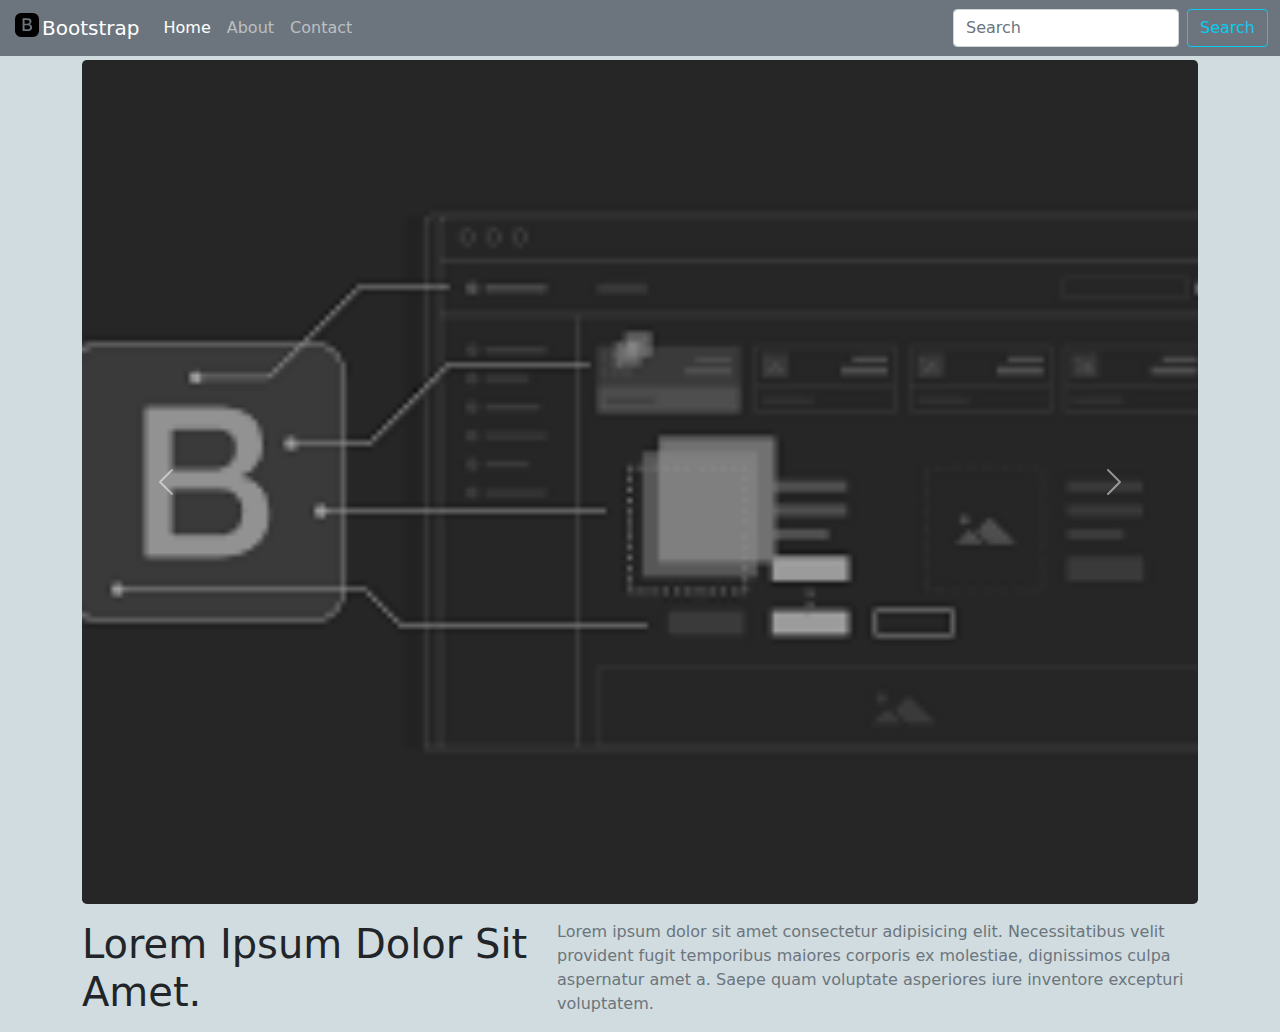
<file: index.html>
<!DOCTYPE html>
<html lang="en">

<head>
  <meta charset="UTF-8">
  <meta http-equiv="X-UA-Compatible" content="IE=edge">
  <meta name="viewport" content="width=device-width, initial-scale=1.0">
  <title>Bootstrap</title>

  <link rel="stylesheet" href="css/bootstrap.css">
  <link rel="stylesheet" href="css/custom.css">


</head>

<body class="bg-info">
  <nav class="navbar navbar-expand-lg navbar-dark bg-secondary mb-1">
    <div class="container-fluid">
      <button class="navbar-toggler" type="button" data-bs-toggle="collapse" data-bs-target="#navbarTogglerDemo03"
        aria-controls="navbarTogglerDemo03" aria-expanded="false" aria-label="Toggle navigation">
        <span class="navbar-toggler-icon"></span>
      </button>
      <a class="navbar-brand" href="index.html"><img src="image/bootstrap-fill.svg" alt="" width="30" height="24"
          class="d-inline-block align-top">Bootstrap</a>
      <div class="collapse navbar-collapse" id="navbarTogglerDemo03">
        <ul class="navbar-nav me-auto mb-2 mb-lg-0">
          <li class="nav-item">
            <a class="nav-link active" aria-current="page" href="#">Home</a>
          </li>
          <li class="nav-item">
            <a class="nav-link" href="about.html">About</a>
          </li>
          <li class="nav-item">
            <a class="nav-link" href="contact.html">Contact</a>
          </li>
        </ul>
        <form class="d-flex">
          <input class="form-control me-2" type="search" placeholder="Search" aria-label="Search">
          <button class="btn btn-outline-info" type="submit">Search</button>
        </form>
      </div>
    </div>
  </nav>

  <div class="container">
    <div id="carouselExampleControls" class="carousel slide" data-bs-ride="carousel">
      <div class="carousel-inner">
        <div class="carousel-item active">
          <img src="image/bootstrap2.png" class="d-block w-100 rounded-3" alt="bootstrap">
        </div>
        <div class="carousel-item">
          <img src="image/bootstrap1.jfif" class="d-block w-100 rounded-3" alt="bootstrap">
        </div>
      </div>
      <button class="carousel-control-prev" type="button" data-bs-target="#carouselExampleControls"
        data-bs-slide="prev">
        <span class="carousel-control-prev-icon" aria-hidden="true"></span>
        <span class="visually-hidden">Previous</span>
      </button>
      <button class="carousel-control-next" type="button" data-bs-target="#carouselExampleControls"
        data-bs-slide="next">
        <span class="carousel-control-next-icon" aria-hidden="true"></span>
        <span class="visually-hidden">Next</span>
      </button>
    </div>

    <div class="row pt-3">
      <div class="col-md-5 col-sm-7 text-capitalize">
        <h1>Lorem ipsum dolor sit amet.</h1>
      </div>
      <div class="col-md-7 col-sm-5 text-muted">
        <p>Lorem ipsum dolor sit amet consectetur adipisicing elit. Necessitatibus velit provident fugit temporibus
          maiores corporis ex molestiae, dignissimos culpa aspernatur amet a. Saepe quam voluptate asperiores iure
          inventore excepturi voluptatem.</p>
      </div>
    </div>
  </div>


  <script src="js/bootstrap.js"></script>

</body>

</html>
</file>
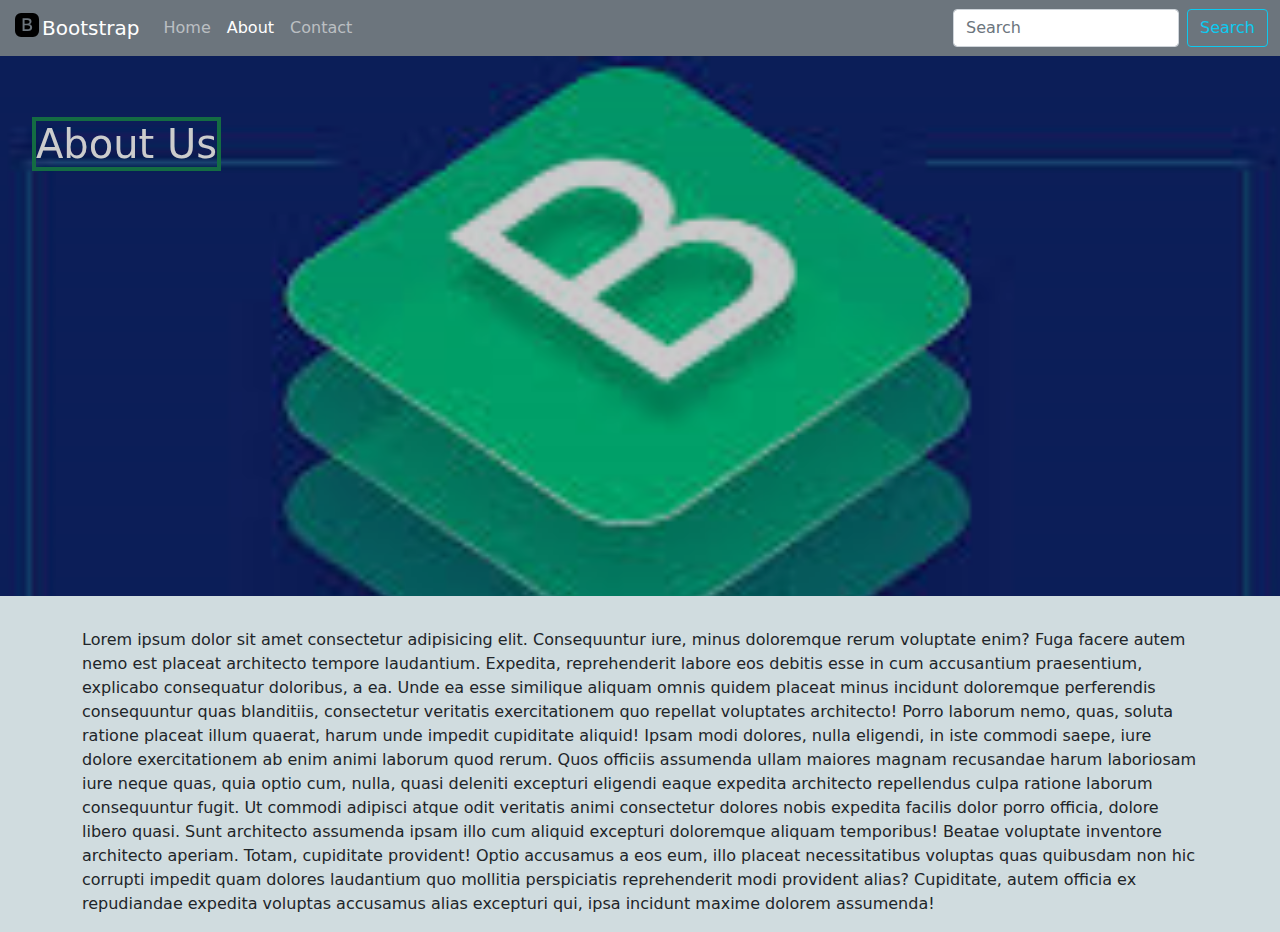
<file: about.html>
<!DOCTYPE html>
<html lang="en">

<head>
  <meta charset="UTF-8">
  <meta http-equiv="X-UA-Compatible" content="IE=edge">
  <meta name="viewport" content="width=device-width, initial-scale=1.0">
  <title>About Us</title>

  <link rel="stylesheet" href="css/bootstrap.css">
  <link rel="stylesheet" href="css/custom.css">

</head>

<body class="bg-info">

  <nav class="navbar navbar-expand-lg navbar-dark bg-secondary">
    <div class="container-fluid">
      <button class="navbar-toggler" type="button" data-bs-toggle="collapse" data-bs-target="#navbarTogglerDemo03"
        aria-controls="navbarTogglerDemo03" aria-expanded="false" aria-label="Toggle navigation">
        <span class="navbar-toggler-icon"></span>
      </button>
      <a class="navbar-brand" href="index.html"><img src="image/bootstrap-fill.svg" alt="" width="30" height="24"
          class="d-inline-block align-top">Bootstrap</a>
      <div class="collapse navbar-collapse" id="navbarTogglerDemo03">
        <ul class="navbar-nav me-auto mb-2 mb-lg-0">
          <li class="nav-item">
            <a class="nav-link" aria-current="page" href="index.html">Home</a>
          </li>
          <li class="nav-item">
            <a class="nav-link active" href="#">About</a>
          </li>
          <li class="nav-item">
            <a class="nav-link" href="contact.html">Contact</a>
          </li>
        </ul>
        <form class="d-flex">
          <input class="form-control me-2" type="search" placeholder="Search" aria-label="Search">
          <button class="btn btn-outline-info" type="submit">Search</button>
        </form>
      </div>
    </div>
  </nav>

  <div class="jumbotron row">
    <div class="container">
      <h1><span class="border border-4 border-success">About Us</span></h1>
    </div>
  </div>
  <div class="container">
    <p class="text-justify">Lorem ipsum dolor sit amet consectetur adipisicing elit. Consequuntur iure, minus doloremque rerum voluptate enim? Fuga facere autem nemo est placeat architecto tempore laudantium. Expedita, reprehenderit labore eos debitis esse in cum accusantium praesentium, explicabo consequatur doloribus, a ea. Unde ea esse similique aliquam omnis quidem placeat minus incidunt doloremque perferendis consequuntur quas blanditiis, consectetur veritatis exercitationem quo repellat voluptates architecto! Porro laborum nemo, quas, soluta ratione placeat illum quaerat, harum unde impedit cupiditate aliquid! Ipsam modi dolores, nulla eligendi, in iste commodi saepe, iure dolore exercitationem ab enim animi laborum quod rerum. Quos officiis assumenda ullam maiores magnam recusandae harum laboriosam iure neque quas, quia optio cum, nulla, quasi deleniti excepturi eligendi eaque expedita architecto repellendus culpa ratione laborum consequuntur fugit. Ut commodi adipisci atque odit veritatis animi consectetur dolores nobis expedita facilis dolor porro officia, dolore libero quasi. Sunt architecto assumenda ipsam illo cum aliquid excepturi doloremque aliquam temporibus! Beatae voluptate inventore architecto aperiam. Totam, cupiditate provident! Optio accusamus a eos eum, illo placeat necessitatibus voluptas quas quibusdam non hic corrupti impedit quam dolores laudantium quo mollitia perspiciatis reprehenderit modi provident alias? Cupiditate, autem officia ex repudiandae expedita voluptas accusamus alias excepturi qui, ipsa incidunt maxime dolorem assumenda!</p>
  </div>

  <script src="js/bootstrap.js"></script>
</body>

</html>
</file>
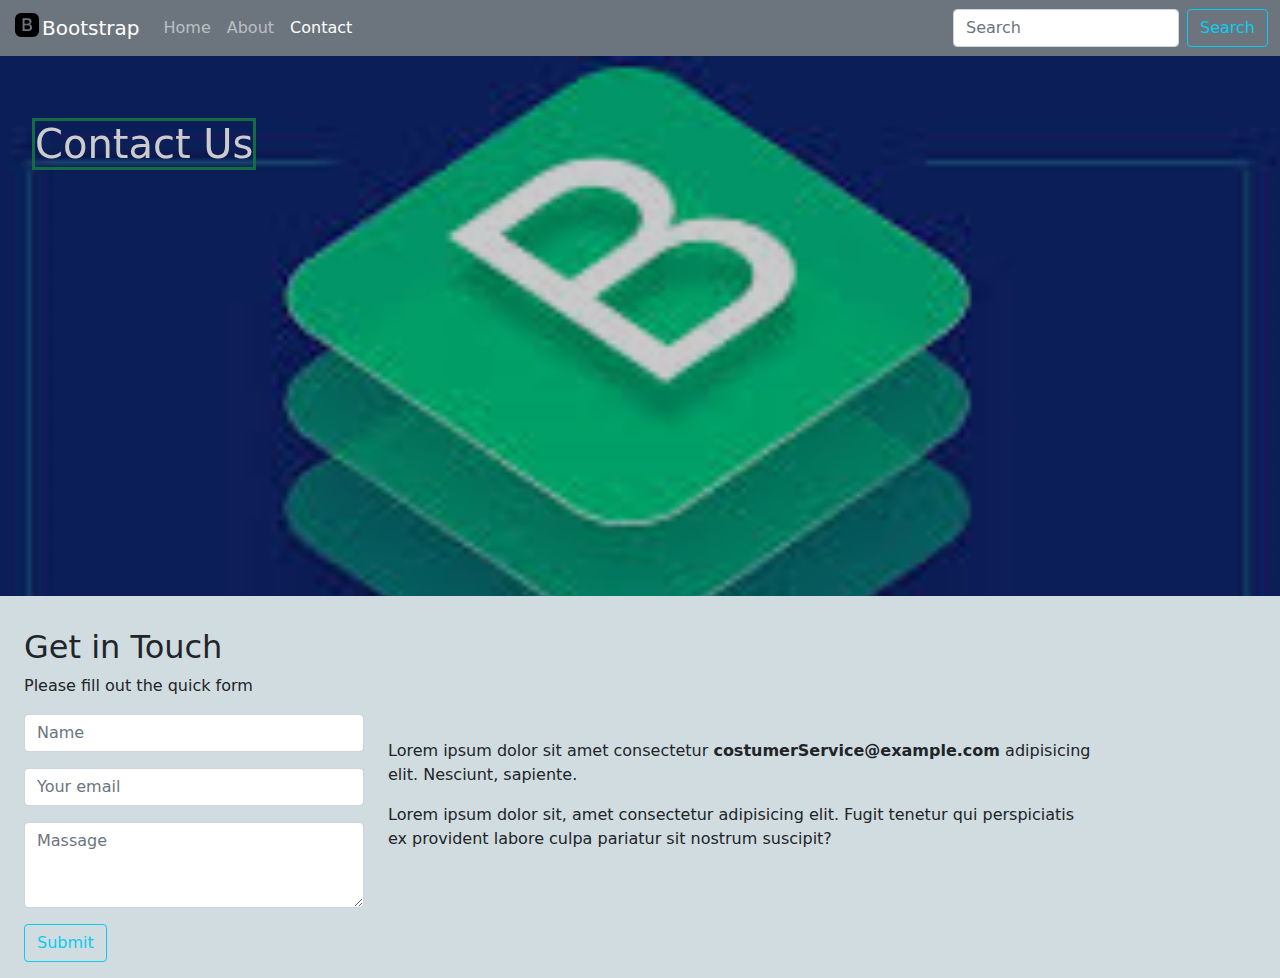
<file: contact.html>
<!DOCTYPE html>
<html lang="en">

<head>
  <meta charset="UTF-8">
  <meta http-equiv="X-UA-Compatible" content="IE=edge">
  <meta name="viewport" content="width=device-width, initial-scale=1.0">
  <title>Bootstrap</title>

  <link rel="stylesheet" href="css/bootstrap.css">
  <link rel="stylesheet" href="css/custom.css">

</head>

<body class="bg-info">

  <nav class="navbar navbar-expand-lg navbar-dark bg-secondary">
    <div class="container-fluid">
      <button class="navbar-toggler" type="button" data-bs-toggle="collapse" data-bs-target="#navbarTogglerDemo03"
        aria-controls="navbarTogglerDemo03" aria-expanded="false" aria-label="Toggle navigation">
        <span class="navbar-toggler-icon"></span>
      </button>
      <a class="navbar-brand" href="index.html"><img src="image/bootstrap-fill.svg" alt="" width="30" height="24"
          class="d-inline-block align-top">Bootstrap</a>
      <div class="collapse navbar-collapse" id="navbarTogglerDemo03">
        <ul class="navbar-nav me-auto mb-2 mb-lg-0">
          <li class="nav-item">
            <a class="nav-link" aria-current="page" href="index.html">Home</a>
          </li>
          <li class="nav-item">
            <a class="nav-link" href="about.html">About</a>
          </li>
          <li class="nav-item">
            <a class="nav-link active" href="#">Contact</a>
          </li>
        </ul>
        <form class="d-flex">
          <input class="form-control me-2" type="search" placeholder="Search" aria-label="Search">
          <button class="btn btn-outline-info" type="submit">Search</button>
        </form>
      </div>
    </div>
  </nav>

  <div class="jumbotron row">
    <div class="container">
      <h1><span class="border border-3 border-success">Contact Us</span></h1>
    </div>
  </div>

  <div class="container row mt-3 d-flex">
    <div class="col-md-4 col-sm-8">
      <h2>Get in Touch</h2>
      <p>Please fill out the quick form</p>
      <div class="mb-3">
        <input type="text" class="form-control" id="name" placeholder="Name">
      </div>
      <div class="mb-3">
        <input type="email" class="form-control" id="exampleFormControlInput1" placeholder="Your email">
      </div>
      <div class="mb-3">
        <textarea class="form-control" id="exampleFormControlTextarea1" rows="3" placeholder="Massage"></textarea>
      </div>
      <div class="col-auto mb-3">
        <button type="submit" class="btn btn-outline-info">Submit</button>
      </div>
    </div>
    <div class="col-md-8 col-sm-4 align-self-center">
      <p class="mb-3 text-justify">Lorem ipsum dolor sit amet consectetur <b>costumerService@example.com</b> adipisicing
        elit. Nesciunt, sapiente.</p>
      <p class="mb-3 text-justify">Lorem ipsum dolor sit, amet consectetur adipisicing elit. Fugit tenetur qui
        perspiciatis ex provident labore culpa pariatur sit nostrum suscipit?</p>
    </div>
  </div>

  <script src="js/bootstrap.js"></script>
</body>

</html>
</file>
<file: css/custom.css>
/* baraye tekrare masalan ye khate amoodi tuye zamine safhe */
/* body{
  padding-top: 3rem;
  padding-bottom: 3rem;
  background-image: url('');
  background-repeat: repeat;
} */
 
.bg-info {
    background-color: #d0dcdf !important;
}

.carousel-item,
.carousel-item img {
  height: calc(100vh - 56px);
  object-fit: cover;
  object-position: center;
}

img {
  -webkit-filter: grayscale(100%);
  filter: grayscale(100%);
}

.jumbotron {
  padding: 4rem 2rem;
  margin-bottom: 2rem;
  height: 60vh;
  background-image: url('/image/bootstrap1.png');
  filter:brightness(80%);
  background-repeat: no-repeat;
  background-size: cover;
  /* background-color: var(--bs-cyan); */
  color: var(--bs-white);
  border-radius: .3rem;
}
</file>
